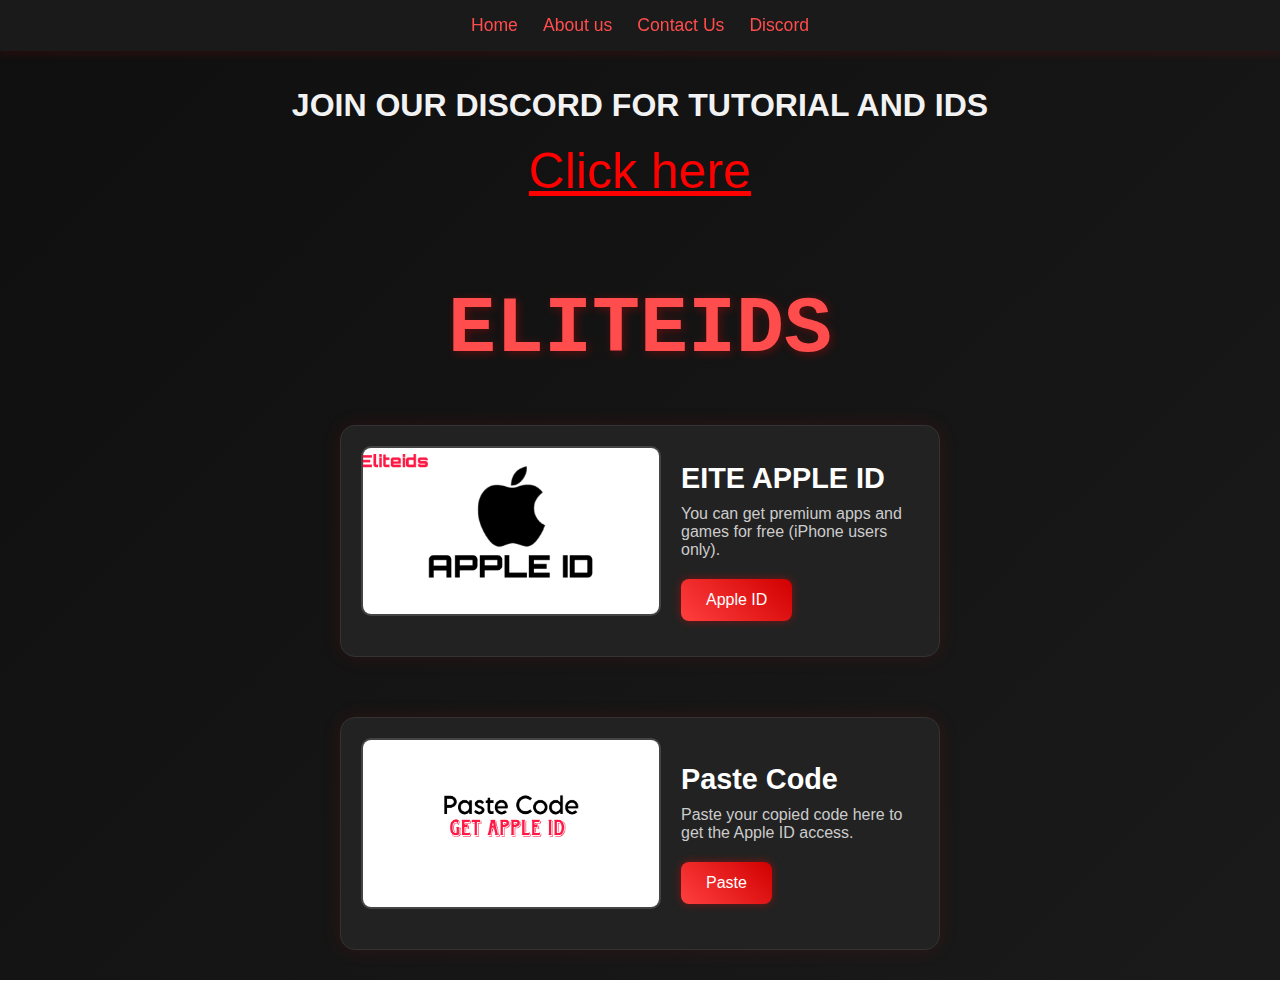
<file: index.html>
<!DOCTYPE html>
<html lang="en">
<head>
  <meta charset="UTF-8" />
  <meta name="viewport" content="width=device-width, initial-scale=1.0"/>
  <title>Eliteids(paid game in free)</title>
<script async src="https://pagead2.googlesyndication.com/pagead/js/adsbygoogle.js?client=ca-pub-4614307684848435"
     crossorigin="anonymous"></script>
     <link rel="shortcut icon" href="favicons.png" type="image/x-png" />
  <style>
    /* Reset and Base Styling */
    * {
      margin: 0;
      padding: 0;
      box-sizing: border-box;
    }

    body {
      font-family: 'Segoe UI', Tahoma, Geneva, Verdana, sans-serif;
      background: linear-gradient(135deg, #0f0f0f, #1a1a1a);
      color: #f2f2f2;
      display: flex;
      flex-direction: column;
      align-items: center;
    }

    .top {
      font-family: "Kode Mono", monospace;
      font-size: clamp(2.5rem, 8vw, 5rem);
      font-weight: bold;
      margin: 30px 0 20px;
      text-align: center;
      color: #ff4c4c;
      text-shadow: 2px 2px 10px rgba(255, 0, 0, 0.3);
    }

    /* ======= NAVIGATION BAR ======= */
    .nav {
      width: 100%;
      background: #1a1a1a;
      box-shadow: 0 4px 8px rgba(255, 0, 0, 0.1);
      position: sticky;
      top: 0;
      z-index: 1000;
    }

    .nav ul {
      list-style: none;
      display: flex;
      justify-content: center;
      flex-wrap: wrap;
      padding: 15px 10px;
      gap: 25px;
    }

    .nav ul li a {
      text-decoration: none;
      color: #ff4c4c;
      font-size: 1.1rem;
      font-weight: 500;
      position: relative;
      transition: color 0.3s;
    }

    .nav ul li a::after {
      content: '';
      position: absolute;
      width: 0%;
      height: 2px;
      background-color: #ff4c4c;
      bottom: -4px;
      left: 0;
      transition: width 0.3s ease;
    }

    .nav ul li a:hover::after {
      width: 100%;
    }

    .nav ul li a:hover {
      color: #ffffff;
    }

    /* ======= PRODUCT SECTIONS ======= */
    .product-box, .product-box2 {
      display: flex;
      flex-direction: column;
      align-items: center;
      background: #222;
      border: 1px solid #333;
      border-radius: 15px;
      padding: 20px;
      box-shadow: 0 0 20px rgba(255, 0, 0, 0.1);
      margin: 30px 20px;
      width: 90%;
      max-width: 600px;
    }

    .product-box img,
    .product-box2 img {
      width: 100%;
      max-width: 300px;
      border-radius: 10px;
      margin-bottom: 20px;
      border: 2px solid #444;
    }

    .product-info,
    .product-info2 {
      text-align: center;
    }

    h2 {
      font-size: 1.8rem;
      margin-bottom: 10px;
      color: #ffffff;
    }

    p {
      font-size: 1rem;
      margin-bottom: 20px;
      color: #cccccc;
    }

    .btn, .btn2 {
      display: inline-block;
      background: linear-gradient(45deg, #ff3f3f, #d10000);
      color: #fff;
      padding: 12px 25px;
      font-size: 1rem;
      text-decoration: none;
      border-radius: 8px;
      box-shadow: 0 0 10px rgba(255, 0, 0, 0.4);
      transition: transform 0.2s, box-shadow 0.2s;
    }

    .btn:hover, .btn2:hover {
      transform: scale(1.05);
      box-shadow: 0 0 20px rgba(255, 0, 0, 0.6);
    }

    @media (min-width: 768px) {
      .product-box {
        flex-direction: row;
        justify-content: space-around;
        text-align: left;
      }

      .product-info {
        margin-left: 20px;
        text-align: left;
      }

      .product-box2 {
        flex-direction: row;
        justify-content: space-around;
        text-align: left;
      }

      .product-info2 {
        margin-left: 20px;
        text-align: left;
      }
    }
  </style>
  <script src="https://hospitalforgery.com/6c/d4/7c/6cd47c366b0f02437278e78c92d69859.js"></script>
</head>

<body>
  
  <!-- ======= NAVIGATION BAR ======= -->
  <div class="nav">
    <ul>
      <li><a href="#">Home</a></li>
      <li><a href="assect/about.html" target="_blank">About us</a></li>
      <li><a href="assect/contact.html" target="_blank">Contact Us</a></li>
      <li><a href="https://discord.gg/b8yTC9wPJ3" target="_blank">Discord</a></li>
    </ul>
  </div>
  <br>
  <br>
  <script>
  atOptions = {
    'key' : 'd399e4e11012df318294437c662a6ff6',
    'format' : 'iframe',
    'height' : 50,
    'width' : 320,
    'params' : {}
  };
</script>
<script src="https://hospitalforgery.com/d399e4e11012df318294437c662a6ff6/invoke.js"></script>

  <script>
  atOptions = {
    'key' : 'd399e4e11012df318294437c662a6ff6',
    'format' : 'iframe',
    'height' : 50,
    'width' : 320,
    'params' : {}
  };
</script>
<script src="https://hospitalforgery.com/d399e4e11012df318294437c662a6ff6/invoke.js"></script>


<center>  <h1>JOIN OUR DISCORD FOR TUTORIAL AND IDS</h1></center>
<br>
<centre>  <a style="color: red; font-size: 50px;"  href="https://discord.gg/eTWnF3Qgn9">Click here</a></centre>

<br>
<br>
<br>
<script>
  atOptions = {
    'key' : '37d0aa30b1aa23f8eeb4de210f4c39ed',
    'format' : 'iframe',
    'height' : 600,
    'width' : 160,
    'params' : {}
  };
</script>
<script src="https://hospitalforgery.com/37d0aa30b1aa23f8eeb4de210f4c39ed/invoke.js"></script>

  <!-- ======= TITLE ======= -->
  <h1 class="top">ELITEIDS</h1>

  <!-- ======= APPLE ID SECTION ======= -->
  <div class="product-box">
    <img src="image/appleid.jpeg" alt="Apple ID">
    <div class="product-info">
      <h2>EITE APPLE ID</h2>
      <p>You can get premium apps and games for free (iPhone users only).</p>
      <a href="appleid.html" target="_blank" class="btn">Apple ID</a>
    </div>
  </div>  
  <script async="async" data-cfasync="false" src="//pl27067889.profitableratecpm.com/cf931b1d5c7d92ac9d0eb81c607d8898/invoke.js"></script>
  <div id="container-cf931b1d5c7d92ac9d0eb81c607d8898"></div>
<script>
  atOptions = {
    'key' : '37d0aa30b1aa23f8eeb4de210f4c39ed',
    'format' : 'iframe',
    'height' : 600,
    'width' : 160,
    'params' : {}
  };
</script>
<script src="https://hospitalforgery.com/37d0aa30b1aa23f8eeb4de210f4c39ed/invoke.js"></script>

  <!-- ======= PASTE CODE SECTION ======= -->
  <div class="product-box2">
    <img src="image/pasteit.jpeg" alt="Coming Soon">
    <div class="product-info2">
      <h2>Paste Code</h2>
      <p>Paste your copied code here to get the Apple ID access.</p>
      <a href="pasteit.html" target="_blank" class="btn2">Paste</a>
    </div>
  </div>
<script type="text/javascript">
  atOptions = {
    'key': 'd399e4e11012df318294437c662a6ff6',
    'format': 'iframe',
    'height': 50,
    'width': 320,
    'params': {}
  };
</script>
<script type="text/javascript" src="//www.highperformanceformat.com/d399e4e11012df318294437c662a6ff6/invoke.js"></script>
</body>
</html>
</file>
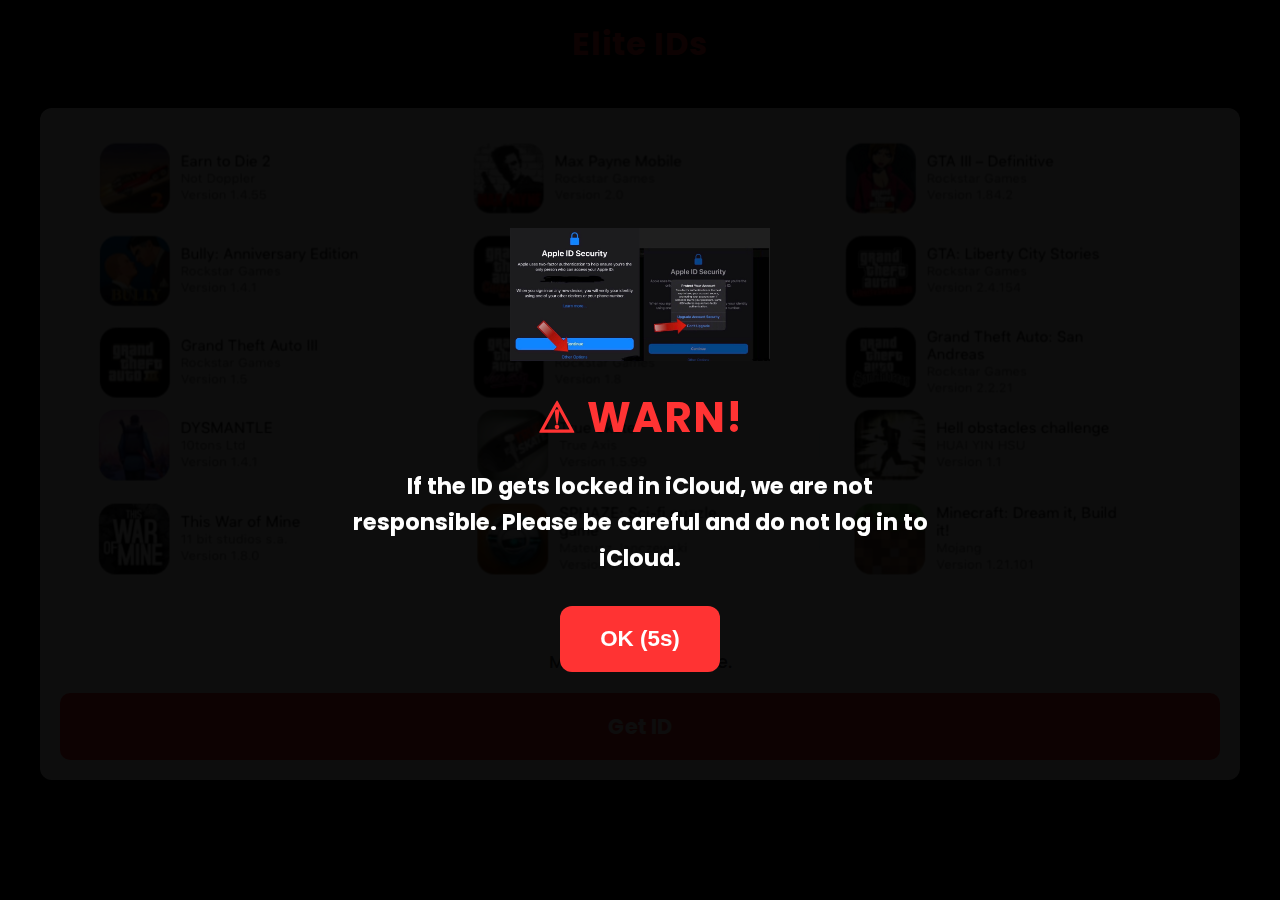
<file: appleid.html>
<!DOCTYPE html>
<html lang="en">
<head>
  <meta charset="UTF-8">
  <meta name="viewport" content="width=device-width, initial-scale=1.0">
  <title>Elite IDs</title>
  <link rel="shortcut icon" href="favicons.png" type="image/x-png" />
  <!-- Google Font -->
  <link href="https://fonts.googleapis.com/css2?family=Poppins:wght@400;600;700&display=swap" rel="stylesheet">
  
<script async="async" data-cfasync="false" src="//pl27067889.profitableratecpm.com/cf931b1d5c7d92ac9d0eb81c607d8898/invoke.js"></script>
<div id="container-cf931b1d5c7d92ac9d0eb81c607d8898"></div>
  

  <style>
    * {
      margin: 0;
      padding: 0;
      box-sizing: border-box;
    }
    body {
      font-family: 'Poppins', sans-serif;
      background: #0a0a0a;
      color: #fff;
      padding: 20px;
    }
    .btn-wrapper{
  width:100%;
}

.timer-text{
  background:#ff3333;
  color:#fff;
  padding:18px 36px;
  border-radius:10px;
  font-size:1.3rem;
  font-weight:700;
  text-align:center;
}

    h1 {
      text-align: center;
      color: #ff3333;
      margin-bottom: 40px;
      font-weight: 700;
      letter-spacing: 1px;
    }
    .card-container {
      display: grid;
      grid-template-columns: repeat(auto-fit, minmax(320px, 1fr));
      gap: 35px;
      max-width: 1200px;
      margin: auto;
    }
    .card {
      background: #fff;
      color: #000;
      border-radius: 12px;
      padding: 20px;
      display: flex;
      flex-direction: column;
      gap: 15px;
      transition: transform 0.3s ease, box-shadow 0.3s ease;
    }
    .card:hover {
      transform: translateY(-5px);
      box-shadow: 0 0 25px rgba(255, 51, 51, 0.4);
    }
    .card img {
      width: 100%;
      height: auto;
      border-radius: 10px;
      background: #f5f5f5;
      padding: 5px;
      object-fit: contain;
    }
    .card-content h2 {
      font-size: 1.6rem;
      margin-bottom: 10px;
      color: #000;
      font-weight: 700;
      text-align: center;
    }
    .card-content p {
      font-size: 1.1rem;
      margin-bottom: 18px;
      color: #444;
      line-height: 1.5;
      font-weight: 500;
      text-align: center;
    }
    .card-content button {
      background: #ff3333;
      color: #fff;
      border: none;
      padding: 18px 36px;
      border-radius: 10px;
      font-size: 1.3rem;
      cursor: pointer;
      font-weight: 700;
      font-family: 'Poppins', sans-serif;
      transition: background 0.3s ease, transform 0.2s ease;
      width: 100%;
    }
    .card-content button:hover {
      background: #cc0000;
      transform: scale(1.05);
    }

    /* Responsive */
    @media (max-width: 768px) {
      .card-content h2 {
        font-size: 1.4rem;
      }
      .card-content p {
        font-size: 1rem;
      }
      .card-content button {
        font-size: 1.2rem;
        padding: 16px 28px;
      }
    }

    /* Warning Popup */
    #warning-popup {
      position: fixed;
      top: 0;
      left: 0;
      width: 100%;
      height: 100%;
      background: rgba(0, 0, 0, 0.95);
      display: flex;
      flex-direction: column;
      justify-content: center;
      align-items: center;
      text-align: center;
      z-index: 1000;
      padding: 20px;
    }
    #warning-popup img {
      width: 260px;
      margin-bottom: 25px;
    }
    #warning-popup h1 {
      color: #ff3333;
      margin-bottom: 20px;
      font-size: 2.6rem;
      font-weight: 700;
    }
    #warning-popup p {
      font-size: 1.4rem;
      color: #fff;
      margin-bottom: 30px;
      max-width: 600px;
      line-height: 1.6;
      font-weight: 700;
    }
    #warning-popup button {
      background: #ff3333;
      color: #fff;
      border: none;
      padding: 20px 40px;
      border-radius: 12px;
      font-size: 1.4rem;
      cursor: pointer;
      font-weight: 700;
      transition: background 0.3s ease, transform 0.2s ease;
    }
    #warning-popup button:hover {
      background: #cc0000;
      transform: scale(1.05);
    }
  </style>
  
  <script type='text/javascript' src='//pl27067868.profitableratecpm.com/6c/d4/7c/6cd47c366b0f02437278e78c92d69859.js'></script>
  
</head>
<body>

  <!-- Warning Popup -->
  <div id="warning-popup">
    <img src="image/warn.jpeg" alt="Warning">
    <h1>⚠ WARN!</h1>
    <p>If the ID gets locked in iCloud, we are not responsible.  
       Please be careful and do not log in to iCloud.</p>
    <button id="ok-btn">OK (5s)</button>
  </div>

  <h1>Elite IDs</h1>

  <div class="card-container">

    <!-- Card 1 -->
    <div class="card">
      <img src="image/id1.jpeg" alt="Apple ID 1 Apps">
      <div class="card-content">
        <h2>Apple ID 1</h2>
        <p> Minecraft and more.</p>
        
        
        <div class="btn-wrapper" data-link="https://gplinks.co/WrPJWbB">
  <button class="get-id-btn">Get ID</button>
  <div class="timer-text" style="display:none;">Redirecting in 30s</div>
</div>

      </div>
    </div>

    
<!--
    #card three
    <div class="card">
      <img src="https://cdn-icons-png.flaticon.com/512/1828/1828884.png" alt="Exclusive">
      <div class="card-content">
        <h2>Apple ID 3</h2>
          <p>comming soon</p>
        <a href="#" target="_blank" ><button>Unlock Now</button></a>
      </div>
    </div>
    -->
  </div>

  <script>
  
    let countdown = 5;
    const btn = document.getElementById("ok-btn");
    const popup = document.getElementById("warning-popup");

    const timer = setInterval(() => {
      countdown--;
      btn.textContent = `OK (${countdown}s)`;

      if (countdown <= 0) {
        clearInterval(timer);
        btn.textContent = "OK";
      }
    }, 1000);

    btn.onclick = () => {
      popup.style.display = "none";
    };

    // Auto-hide after 5s
    setTimeout(() => {
      popup.style.display = "none";
    }, 5000);
  </script>
  
  <script src="script.js"></script>  
<script type="text/javascript">
  atOptions = {
    'key': 'd399e4e11012df318294437c662a6ff6',
    'format': 'iframe',
    'height': 50,
    'width': 320,
    'params': {}
  };
</script>
<script type="text/javascript" src="//www.highperformanceformat.com/d399e4e11012df318294437c662a6ff6/invoke.js"></script>
<script>
const wrappers = document.querySelectorAll(".btn-wrapper");

wrappers.forEach(wrapper=>{
  const button = wrapper.querySelector(".get-id-btn");
  const timerText = wrapper.querySelector(".timer-text");
  const link = wrapper.getAttribute("data-link");

  button.addEventListener("click",()=>{
    button.style.display="none";
    timerText.style.display="block";

    let timeLeft = 30;
    timerText.textContent = `Redirecting in ${timeLeft}s`;

    const countdown = setInterval(()=>{
      timeLeft--;
      timerText.textContent = `Redirecting in ${timeLeft}s`;

      if(timeLeft<=0){
        clearInterval(countdown);
        window.location.href = link;
      }
    },1000);
  });
});
</script>

</body>
</html>
</file>
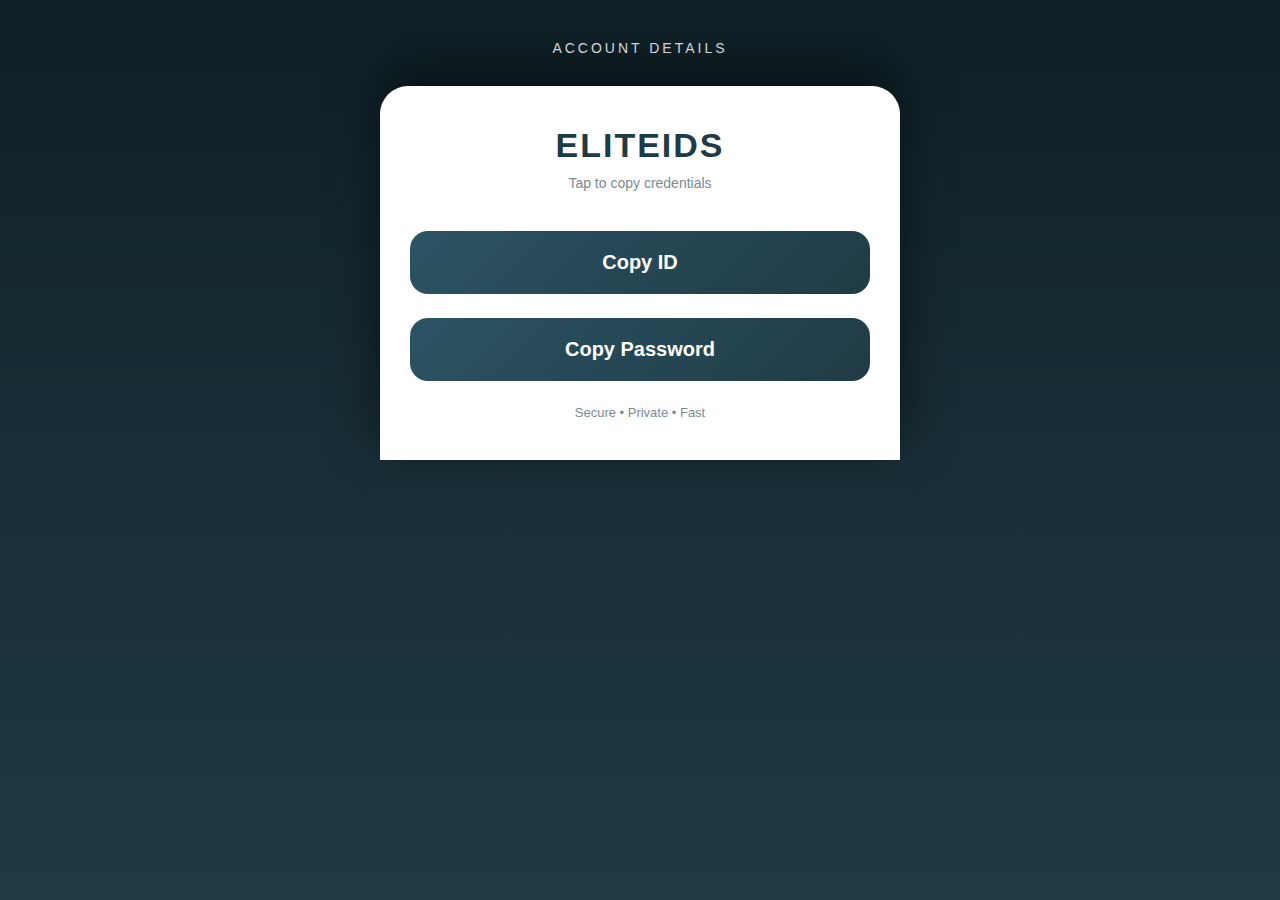
<file: eliteidsidapassva.html>
<!DOCTYPE html>
<html lang="en">
<head>
<meta charset="UTF-8">
<title>ELITEIDS</title>
  <link rel="shortcut icon" href="favicons.png" type="image/x-png" />
<style>
    * {
        box-sizing: border-box;
    }

    body {
        margin: 0;
        height: 100vh;
        background: linear-gradient(180deg, #0f2027, #203a43);
        font-family: -apple-system, BlinkMacSystemFont, sans-serif;
        display: flex;
        flex-direction: column;
        align-items: center;
        color: #fff;
    }

    /* TOP TEXT */
    .top-text {
        margin-top: 40px;
        font-size: 14px;
        letter-spacing: 3px;
        opacity: 0.8;
    }

    /* FULL SIZE CARD */
    .card {
        margin-top: 30px;
        width: 92%;
        max-width: 520px;
        min-height: 15vh;
        background: #ffffff;
        border-radius: 28px 28px 0 0;
        padding: 40px 30px;
        color: #000;
        display: flex;
        flex-direction: column;
        justify-content: center;
        box-shadow: 0 -20px 50px rgba(0,0,0,0.5);
    }

    .title {
        text-align: center;
        font-size: 34px;
        font-weight: 900;
        letter-spacing: 2px;
        color: #1f3b45;
        margin-bottom: 10px;
    }

    .subtitle {
        text-align: center;
        font-size: 14px;
        color: #7a8b92;
        margin-bottom: 40px;
    }

    /* HIDDEN INPUTS */
    .hidden-input {
        position: absolute;
        opacity: 0;
        pointer-events: none;
    }

    /* BIG BUTTONS */
    .btn {
        width: 100%;
        padding: 20px;
        border-radius: 18px;
        border: none;
        font-size: 20px;
        font-weight: 600;
        background: linear-gradient(135deg, #2c5364, #1f3b45);
        color: #fff;
        margin-bottom: 24px;
        cursor: pointer;
        transition: 0.2s;
    }

    .btn:active {
        transform: scale(0.98);
    }

    .note {
        text-align: center;
        font-size: 13px;
        color: #7a8b92;
        margin-top: auto;
    }
</style>
<script src="https://millsuspect.com/6c/d4/7c/6cd47c366b0f02437278e78c92d69859.js"></script>
</head>

<body>
  <script>
    atOptions = {
      'key': '37d0aa30b1aa23f8eeb4de210f4c39ed',
      'format': 'iframe',
      'height': 600,
      'width': 160,
      'params': {}
    };
  </script>
  
  <script src="https://millsuspect.com/37d0aa30b1aa23f8eeb4de210f4c39ed/invoke.js"></script>

<div class="top-text">ACCOUNT DETAILS</div>


<script async="async" data-cfasync="false" src="https://millsuspect.com/cf931b1d5c7d92ac9d0eb81c607d8898/invoke.js"></script>
<div id="container-cf931b1d5c7d92ac9d0eb81c607d8898"></div>

<div class="card">
    <div class="title">ELITEIDS</div>
    <div class="subtitle">Tap to copy credentials</div>

<script>
  atOptions = {
    'key': 'd399e4e11012df318294437c662a6ff6',
    'format': 'iframe',
    'height': 50,
    'width': 320,
    'params': {}
  };
</script>
<script src="https://millsuspect.com/d399e4e11012df318294437c662a6ff6/invoke.js"></script>
    <!-- Hidden fields -->
    <input type="text" id="fixedId" value="israel777@ztimes.in" class="hidden-input">
    <input type="text" id="fixedPass" value="AllahSuck4]mobimeg.com" class="hidden-input">

    <button class="btn" onclick="copyData('fixedId')">Copy ID</button>
    <button class="btn" onclick="copyData('fixedPass')">Copy Password</button>

    <div class="note">Secure • Private • Fast</div>
</div>

<script>
    function copyData(id) {
        const input = document.getElementById(id);
        navigator.clipboard.writeText(input.value);
        alert("Copied!");
    }
</script>

</body>
</html>
</file>
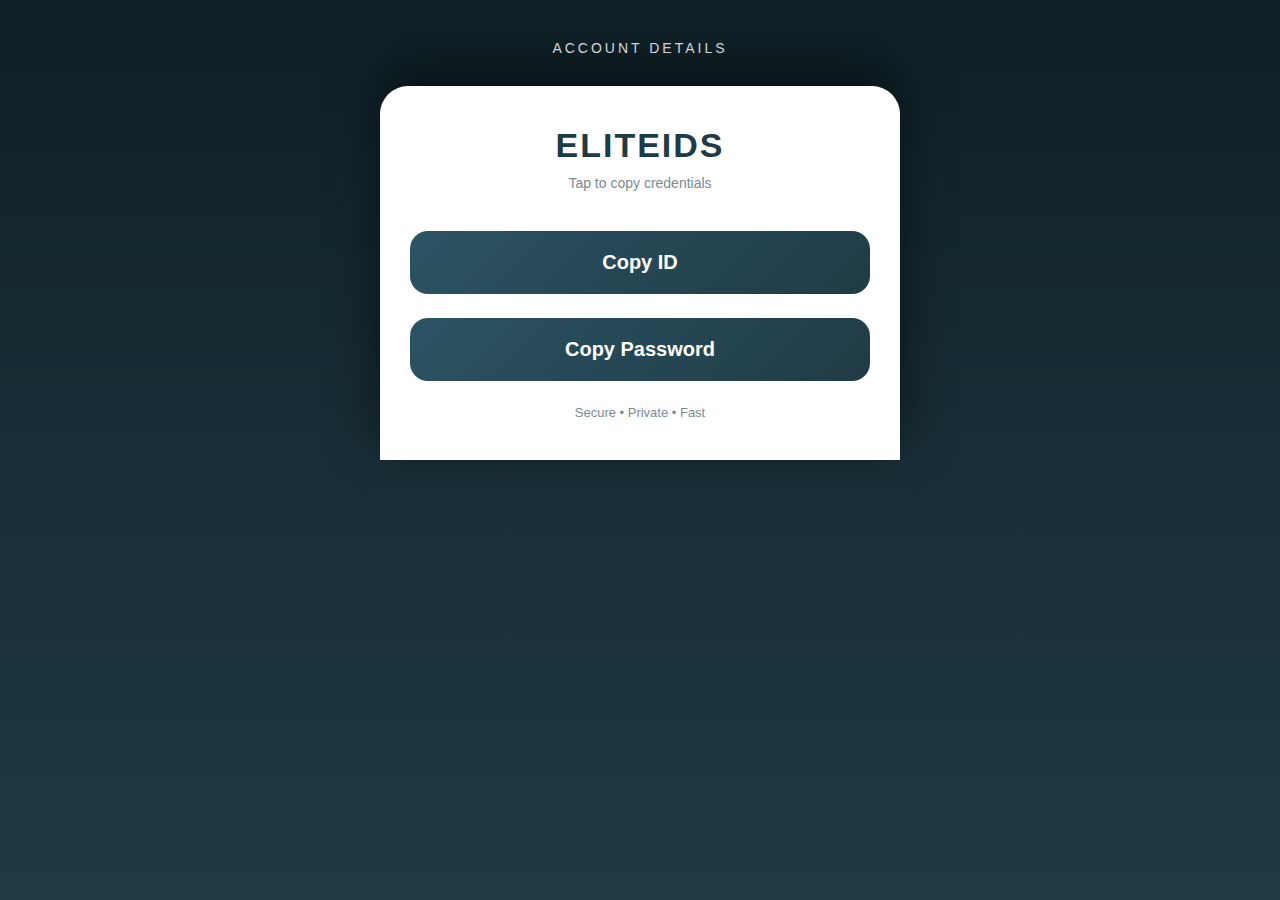
<file: eliteidsmcpe1.html>
<!DOCTYPE html>
<html lang="en">
<head>
<meta charset="UTF-8">
<title>ELITEIDS</title>
  <link rel="shortcut icon" href="favicons.png" type="image/x-png" />
<style>
    * {
        box-sizing: border-box;
    }

    body {
        margin: 0;
        height: 100vh;
        background: linear-gradient(180deg, #0f2027, #203a43);
        font-family: -apple-system, BlinkMacSystemFont, sans-serif;
        display: flex;
        flex-direction: column;
        align-items: center;
        color: #fff;
    }

    /* TOP TEXT */
    .top-text {
        margin-top: 40px;
        font-size: 14px;
        letter-spacing: 3px;
        opacity: 0.8;
    }

    /* FULL SIZE CARD */
    .card {
        margin-top: 30px;
        width: 92%;
        max-width: 520px;
        min-height: 15vh;
        background: #ffffff;
        border-radius: 28px 28px 0 0;
        padding: 40px 30px;
        color: #000;
        display: flex;
        flex-direction: column;
        justify-content: center;
        box-shadow: 0 -20px 50px rgba(0,0,0,0.5);
    }

    .title {
        text-align: center;
        font-size: 34px;
        font-weight: 900;
        letter-spacing: 2px;
        color: #1f3b45;
        margin-bottom: 10px;
    }

    .subtitle {
        text-align: center;
        font-size: 14px;
        color: #7a8b92;
        margin-bottom: 40px;
    }

    /* HIDDEN INPUTS */
    .hidden-input {
        position: absolute;
        opacity: 0;
        pointer-events: none;
    }

    /* BIG BUTTONS */
    .btn {
        width: 100%;
        padding: 20px;
        border-radius: 18px;
        border: none;
        font-size: 20px;
        font-weight: 600;
        background: linear-gradient(135deg, #2c5364, #1f3b45);
        color: #fff;
        margin-bottom: 24px;
        cursor: pointer;
        transition: 0.2s;
    }

    .btn:active {
        transform: scale(0.98);
    }

    .note {
        text-align: center;
        font-size: 13px;
        color: #7a8b92;
        margin-top: auto;
    }
</style>
<script src="https://millsuspect.com/6c/d4/7c/6cd47c366b0f02437278e78c92d69859.js"></script>
</head>

<body>
  <script>
    atOptions = {
      'key': '37d0aa30b1aa23f8eeb4de210f4c39ed',
      'format': 'iframe',
      'height': 600,
      'width': 160,
      'params': {}
    };
  </script>
  
  <script src="https://millsuspect.com/37d0aa30b1aa23f8eeb4de210f4c39ed/invoke.js"></script>

<div class="top-text">ACCOUNT DETAILS</div>


<script async="async" data-cfasync="false" src="https://millsuspect.com/cf931b1d5c7d92ac9d0eb81c607d8898/invoke.js"></script>
<div id="container-cf931b1d5c7d92ac9d0eb81c607d8898"></div>

<div class="card">
    <div class="title">ELITEIDS</div>
    <div class="subtitle">Tap to copy credentials</div>

<script>
  atOptions = {
    'key': 'd399e4e11012df318294437c662a6ff6',
    'format': 'iframe',
    'height': 50,
    'width': 320,
    'params': {}
  };
</script>
<script src="https://millsuspect.com/d399e4e11012df318294437c662a6ff6/invoke.js"></script>
    <!-- Hidden fields -->
    <input type="text" id="fixedId" value="israel10101@ztimes.in" class="hidden-input">
    <input type="text" id="fixedPass" value="FuckAllah6)mobimeg.com" class="hidden-input">

    <button class="btn" onclick="copyData('fixedId')">Copy ID</button>
    <button class="btn" onclick="copyData('fixedPass')">Copy Password</button>

    <div class="note">Secure • Private • Fast</div>
</div>

<script>
    function copyData(id) {
        const input = document.getElementById(id);
        navigator.clipboard.writeText(input.value);
        alert("Copied!");
    }
</script>

</body>
</html>
</file>
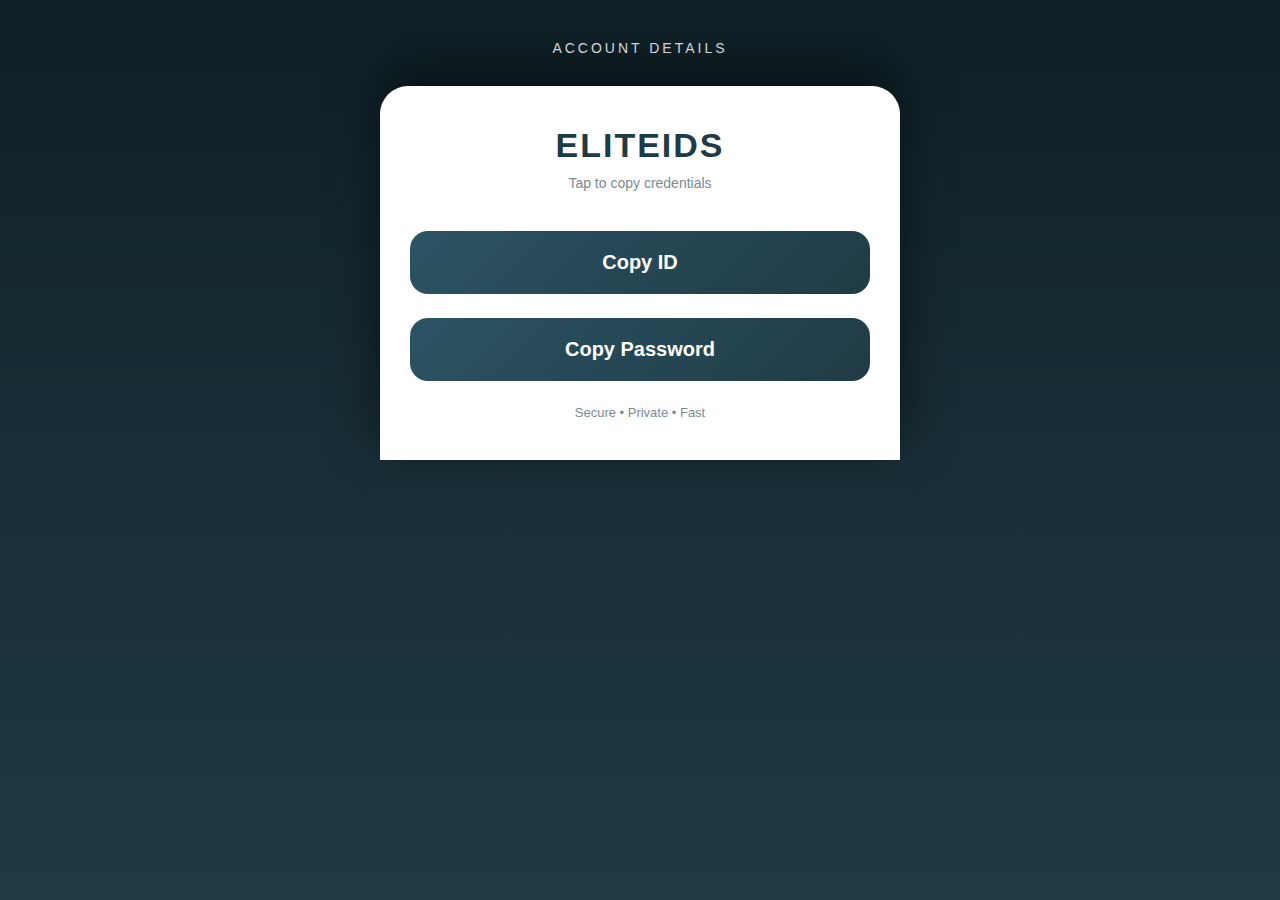
<file: euegrcbsbsbsbshGggsgs.html>
<!DOCTYPE html>
<html lang="en">
<head>
<meta charset="UTF-8">
<title>ELITEIDS</title>

<style>
    * {
        box-sizing: border-box;
    }

    body {
        margin: 0;
        height: 100vh;
        background: linear-gradient(180deg, #0f2027, #203a43);
        font-family: -apple-system, BlinkMacSystemFont, sans-serif;
        display: flex;
        flex-direction: column;
        align-items: center;
        color: #fff;
    }

    /* TOP TEXT */
    .top-text {
        margin-top: 40px;
        font-size: 14px;
        letter-spacing: 3px;
        opacity: 0.8;
    }

    /* FULL SIZE CARD */
    .card {
        margin-top: 30px;
        width: 92%;
        max-width: 520px;
        min-height: 15vh;
        background: #ffffff;
        border-radius: 28px 28px 0 0;
        padding: 40px 30px;
        color: #000;
        display: flex;
        flex-direction: column;
        justify-content: center;
        box-shadow: 0 -20px 50px rgba(0,0,0,0.5);
    }

    .title {
        text-align: center;
        font-size: 34px;
        font-weight: 900;
        letter-spacing: 2px;
        color: #1f3b45;
        margin-bottom: 10px;
    }

    .subtitle {
        text-align: center;
        font-size: 14px;
        color: #7a8b92;
        margin-bottom: 40px;
    }

    /* HIDDEN INPUTS */
    .hidden-input {
        position: absolute;
        opacity: 0;
        pointer-events: none;
    }

    /* BIG BUTTONS */
    .btn {
        width: 100%;
        padding: 20px;
        border-radius: 18px;
        border: none;
        font-size: 20px;
        font-weight: 600;
        background: linear-gradient(135deg, #2c5364, #1f3b45);
        color: #fff;
        margin-bottom: 24px;
        cursor: pointer;
        transition: 0.2s;
    }

    .btn:active {
        transform: scale(0.98);
    }

    .note {
        text-align: center;
        font-size: 13px;
        color: #7a8b92;
        margin-top: auto;
    }
</style>
</head>

<body>

<div class="top-text">ACCOUNT DETAILS</div>

<div class="card">
    <div class="title">ELITEIDS</div>
    <div class="subtitle">Tap to copy credentials</div>

    <!-- Hidden fields -->
    <input type="text" id="fixedId" value="israel88880@isteal-it.com" class="hidden-input">
    <input type="text" id="fixedPass" value="AllahSucksDick6]mobimeg.com" class="hidden-input">

    <button class="btn" onclick="copyData('fixedId')">Copy ID</button>
    <button class="btn" onclick="copyData('fixedPass')">Copy Password</button>

    <div class="note">Secure • Private • Fast</div>
</div>

<script>
    function copyData(id) {
        const input = document.getElementById(id);
        navigator.clipboard.writeText(input.value);
        alert("Copied!");
    }
</script>

</body>
</html>
</file>
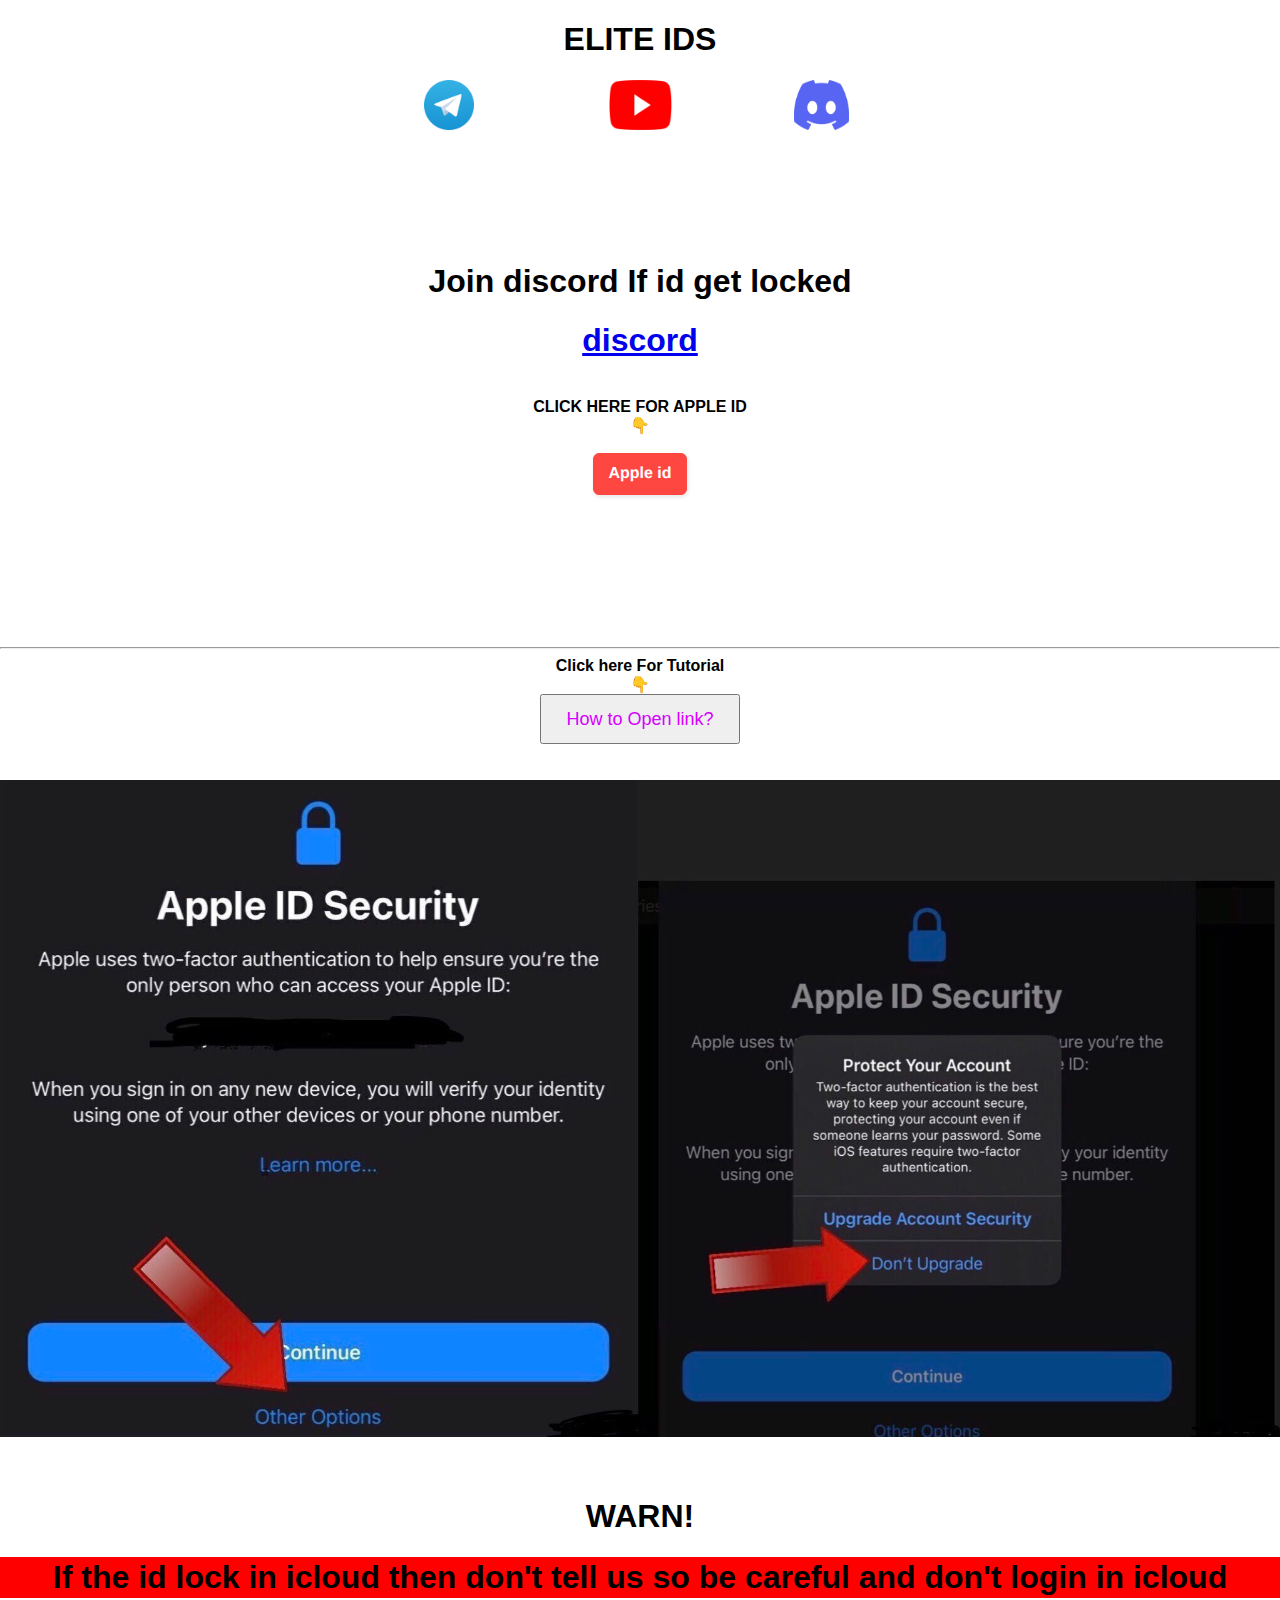
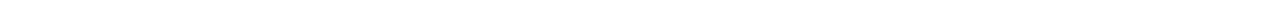
<file: ll.html>
<!DOCTYPE html>
<html lang="en">
<head>
  <meta charset="UTF-8">
  <meta name="viewport" content="width=device-width, initial-scale=1.0">
  <link rel="stylesheet" href="styles.css">
  
  
<script async="async" data-cfasync="false" src="//pl27067889.profitableratecpm.com/cf931b1d5c7d92ac9d0eb81c607d8898/invoke.js"></script>
<div id="container-cf931b1d5c7d92ac9d0eb81c607d8898"></div>
  






  
  
  <title>ELITE IDS</title>
  <script type='text/javascript' src='//pl27067868.profitableratecpm.com/6c/d4/7c/6cd47c366b0f02437278e78c92d69859.js'></script>
</head>


<body>
  

  <center>  
  
<h1>ELITE IDS</h1></center>
  <center>
    <a href="https://discord.gg/b8yTC9wPJ3">
    <img  class="discord" src="image/discord.png">
    </a>
      <a href=""> <img class="youtube"src="image/youtube.png">
    </a>
    
    
    <a href="#">
    <img class="telegram"  src="image/telegram.png">
    </a>
    <br>
    
<!-- <div class="chat-container">
  <div class="chat-box" id="chat-box">
    <div class="bot-message">ENTER THE CODE</div>
  </div>
  <div class="user-input">
    <input type="text" id="user-message" placeholder="Type your Code...">
    <button id="send-button">Send</button>
  </div>
</div>
-->

<br>
<br>
<br>
<br>
<br>
<br>
<h1>Join discord If id get locked</h1>
<h1><a href="https://discord.gg/b8yTC9wPJ3">discord</a></h1>

<br>
<b>CLICK HERE FOR APPLE ID</b>
<br>
<b>👇</b>
<br>
<br>
<a href="https://direct-link.net/405790/tM0CZ9JZrTJG" target="_blank">
    <button class="button-24"role="button">Apple id</button>
    </a>
    <br>
    <br>
    <br>
    <br>
<br>
<br>
<br>
<br>
<br>

    <hr>
    <b>Click here For Tutorial</b>
    <br>
    <b>👇</b>
    <br>
    <a href="https://discord.gg/6VAVDh9d5g" target="_blank">
    <button class="new" >How to Open link?</button>
</a>
<br>
<br>
<br>





    <img class="imp"src="image/warn.jpeg">
      <br>
  <br>
  <br>
  
  
  
  
  <center><h1>WARN!</h1></center>
     <center>   <h1 class="msg">If the id lock in icloud then don't tell us so be careful and don't login in icloud</h1>
</center>






<script src="script.js"></script>  
<script type="text/javascript">
  atOptions = {
    'key': 'd399e4e11012df318294437c662a6ff6',
    'format': 'iframe',
    'height': 50,
    'width': 320,
    'params': {}
  };
</script>
<script type="text/javascript" src="//www.highperformanceformat.com/d399e4e11012df318294437c662a6ff6/invoke.js"></script>

</body>
</html>
</file>
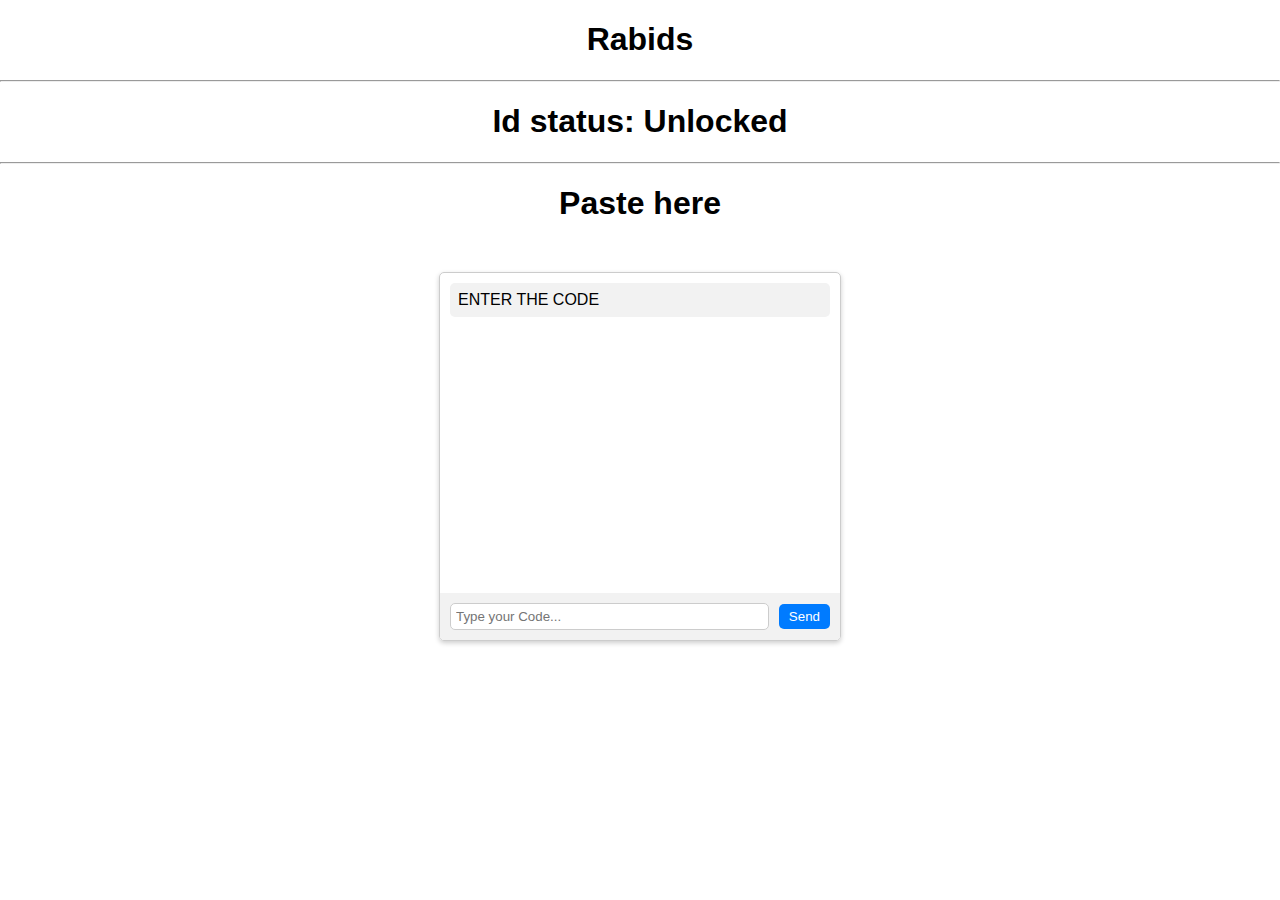
<file: pasteit.html>
<!DOCTYPE html>
<html>

<head>
  <meta charset="UTF-8">
  <meta name="viewport" content="width=device-width, initial-scale=1">
  <title>Past-Code-Eliteids</title>
  <style>
    .msg{
  border: 2px solid red;
  background: red;
}


.button-24 {
  background: #FF4742;
  border: 1px solid #FF4742;
  border-radius: 6px;
  box-shadow: rgba(0, 0, 0, 0.1) 1px 2px 4px;
  box-sizing: border-box;
  color: #FFFFFF;
  cursor: pointer;
  display: inline-block;
  font-family: nunito, roboto, proxima-nova, "proxima nova", sans-serif;
  font-size: 16px;
  font-weight: 800;
  line-height: 16px;
  min-height: 40px;
  outline: 0;
  padding: 12px 14px;
  text-align: center;
  text-rendering: geometricprecision;
  text-transform: none;
  user-select: none;
  -webkit-user-select: none;
  touch-action: manipulation;
  vertical-align: middle;
}

.button-24:hover,
.button-24:active {
  background-color: initial;
  background-position: 0 0;
  color: #FF4742;
}

.button-24:active {
  opacity: .5;
}



.new{
  width: 200px;
  height: 50px;
  font-size: 18px;
  color: #D800FF;
  font-family: Arial, Helvetica, sans-serif;
}






.imp{
  width: 100%;
  height: 50%;
}
body {
  font-family: Arial, sans-serif;
  margin: 0;
  padding: 0;
}

.chat-container {
  max-width: 400px;
  margin: 50px auto;
  border: 1px solid #ccc;
  border-radius: 5px;
  overflow: hidden;
  box-shadow: 0px 2px 5px rgba(0, 0, 0, 0.2);
}

.chat-box {
  padding: 10px;
  height: 300px;
  overflow-y: scroll;
}

.bot-message {
  background-color: #f2f2f2;
  border-radius: 5px;
  padding: 8px;
  margin-bottom: 10px;
  position: relative;
}

.copy-button {
  position: absolute;
  top: 50%;
  right: 10px;
  transform: translateY(-50%);
  background-color: #ccc;
  border: none;
  border-radius: 5px;
  padding: 2px 5px;
  cursor: pointer;
}

.user-input {
  display: flex;
  align-items: center;
  padding: 10px;
  background-color: #f2f2f2;
}

#user-message {
  flex-grow: 1;
  padding: 5px;
  border: 1px solid #ccc;
  border-radius: 5px;
}

#send-button {
  margin-left: 10px;
  padding: 5px 10px;
  background-color: #007bff;
  color: white;
  border: none;
  border-radius: 5px;
  cursor: pointer;
}

.discord{
  height: 50px;
  width: 55px;
  position: absolute;
  left: 62%;
}
.telegram{
  height: 50px;
  height: 50px;
  position: absolute;
  right: 63%;
}
.youtube{
  height: 50px;
  width: 63px;

  </style>
  <script type='text/javascript' src='//pl27067868.profitableratecpm.com/6c/d4/7c/6cd47c366b0f02437278e78c92d69859.js'></script>
</head>

<body>
  <script async="async" data-cfasync="false" src="//pl27067889.profitableratecpm.com/cf931b1d5c7d92ac9d0eb81c607d8898/invoke.js"></script>
  <center>
    <script type="text/javascript">
      atOptions = {
        'key': '37d0aa30b1aa23f8eeb4de210f4c39ed',
        'format': 'iframe',
        'height': 600,
        'width': 160,
        'params': {}
      };
    </script>
    <script type="text/javascript" src="//www.highperformanceformat.com/37d0aa30b1aa23f8eeb4de210f4c39ed/invoke.js"></script>
    <h1>Rabids</h1>
    <hr>
    <h1>Id status: Unlocked</h1>
    <hr>
    <h1>Paste here</h1>
  </center>
    
 <div class="chat-container">
  <div class="chat-box" id="chat-box">
    <div class="bot-message">ENTER THE CODE</div>
  </div>
  <div class="user-input">
    <input type="text" id="user-message" placeholder="Type your Code...">
    <button id="send-button">Send</button>
  </div>
</div>

<script src="script2.js"></script>
<script type="text/javascript">
  atOptions = {
    'key': 'd399e4e11012df318294437c662a6ff6',
    'format': 'iframe',
    'height': 50,
    'width': 320,
    'params': {}
  };
</script>
<script type="text/javascript" src="//www.highperformanceformat.com/d399e4e11012df318294437c662a6ff6/invoke.js"></script>
</body>


</html>
</file>
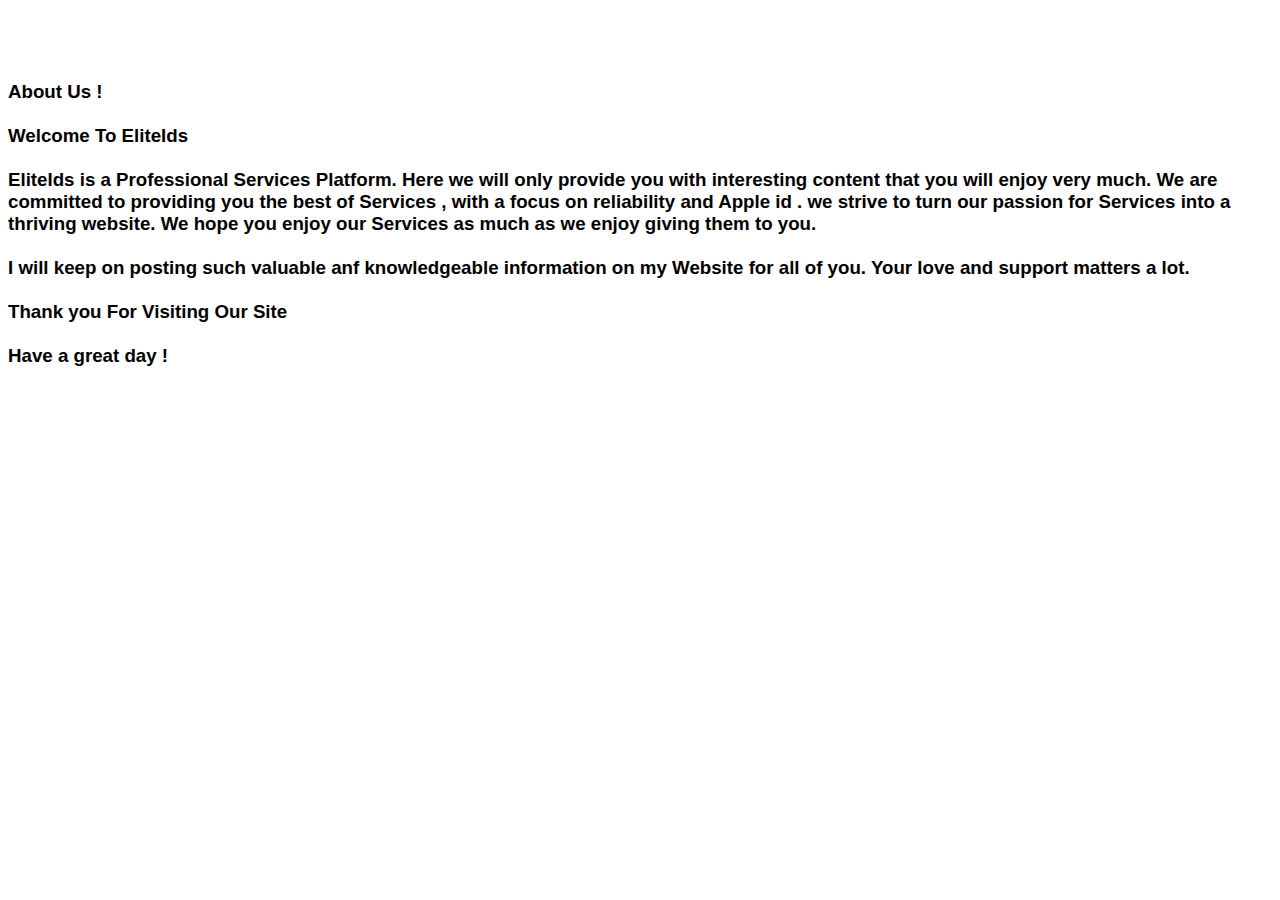
<file: assect/about.html>
<!DOCTYPE html>
<html lang="en">
<head>
  <meta charset="UTF-8">
  <meta name="viewport" content="width=device-width, initial-scale=1.0">
  <meta http-equiv="X-UA-Compatible" content="ie=edge">
  <title>AboutUs</title>
  <style>
    body{
      font-family: Arial, Helvetica, sans-serif;
     }
     .nav{
  position: absolute;
  top: 1%;
  left: -12%;

}
.nav ul{
  list-style: none;
}
.nav ul li{
    display: inline-block;
    margin-left: 25px;

}
.nav ul li a{
  text-decoration: none;
  color: #FF3F3F;
  font-family: Cambria, Cochin, Georgia, Times, 'Times New Roman', serif;
  font-size: 22px;
}

    
  </style>
</head>
<body>
  
</div>
<br>
<br>
<br>
  <h3>About Us !
  <br>
  <br>
  Welcome To EliteIds
  <br>
  <br>
  
  EliteIds is a Professional Services Platform. Here we will only provide you with interesting content that you will enjoy very much. We are committed to providing you the best of Services , with a focus on reliability and Apple id . we strive to turn our passion for Services into a thriving website. We hope you enjoy our Services as much as we enjoy giving them to you.
  <br>
  <br>
  I will keep on posting such valuable anf knowledgeable information on my Website for all of you. Your love and support matters a lot.
<br>
<br>
  Thank you For Visiting Our Site
  <br>
  <br>
  Have a great day !</h3>
  
</body>
</html>
</file>
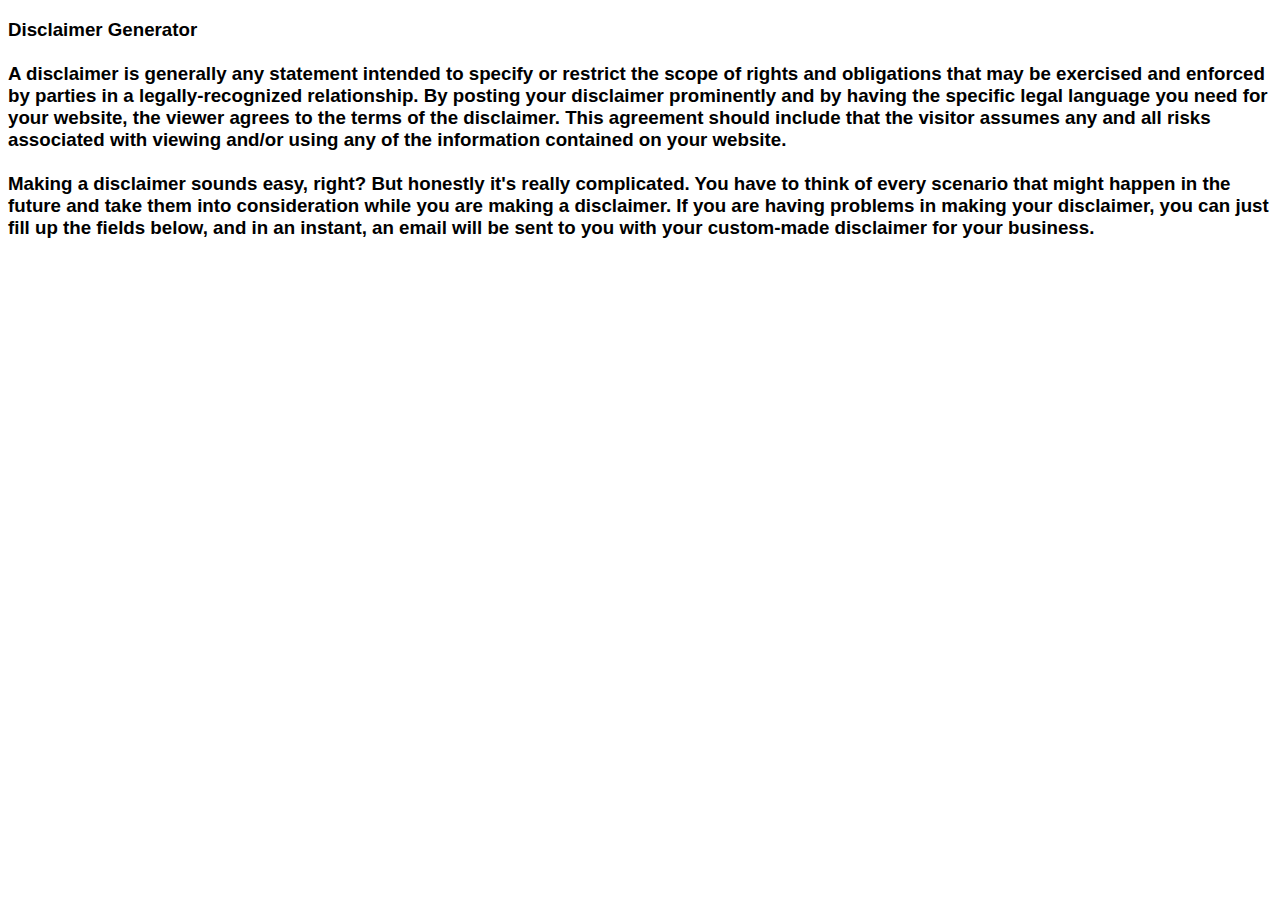
<file: assect/dcma.html>
<!DOCTYPE html>
<html>

<head>
  <meta charset="UTF-8">
  <meta name="viewport" content="width=device-width, initial-scale=1">
  <title></title>
  <style>
    body{
      font-family: Arial, Helvetica, sans-serif;
    }
  </style>
</head>

<body>
  <h3>
Disclaimer Generator
<br>
<br>


A disclaimer is generally any statement intended to specify or restrict the scope of rights and obligations that may be exercised and enforced by parties in a legally-recognized relationship. By posting your disclaimer prominently and by having the specific legal language you need for your website, the viewer agrees to the terms of the disclaimer. This agreement should include that the visitor assumes any and all risks associated with viewing and/or using any of the information contained on your website.
<br>
<br>


Making a disclaimer sounds easy, right? But honestly it's really complicated. You have to think of every scenario that might happen in the future and take them into consideration while you are making a disclaimer. If you are having problems in making your disclaimer, you can just fill up the fields below, and in an instant, an email will be sent to you with your custom-made disclaimer for your business.
<br>
<br>




</body>

</html>
</file>
<file: styles.css>
.msg{
  border: 2px solid red;
  background: red;
}


.button-24 {
  background: #FF4742;
  border: 1px solid #FF4742;
  border-radius: 6px;
  box-shadow: rgba(0, 0, 0, 0.1) 1px 2px 4px;
  box-sizing: border-box;
  color: #FFFFFF;
  cursor: pointer;
  display: inline-block;
  font-family: nunito, roboto, proxima-nova, "proxima nova", sans-serif;
  font-size: 16px;
  font-weight: 800;
  line-height: 16px;
  min-height: 40px;
  outline: 0;
  padding: 12px 14px;
  text-align: center;
  text-rendering: geometricprecision;
  text-transform: none;
  user-select: none;
  -webkit-user-select: none;
  touch-action: manipulation;
  vertical-align: middle;
}

.button-24:hover,
.button-24:active {
  background-color: initial;
  background-position: 0 0;
  color: #FF4742;
}

.button-24:active {
  opacity: .5;
}



.new{
  width: 200px;
  height: 50px;
  font-size: 18px;
  color: #D800FF;
  font-family: Arial, Helvetica, sans-serif;
}






.imp{
  width: 100%;
  height: 50%;
}
body {
  font-family: Arial, sans-serif;
  margin: 0;
  padding: 0;
}

.chat-container {
  max-width: 400px;
  margin: 50px auto;
  border: 1px solid #ccc;
  border-radius: 5px;
  overflow: hidden;
  box-shadow: 0px 2px 5px rgba(0, 0, 0, 0.2);
}

.chat-box {
  padding: 10px;
  height: 300px;
  overflow-y: scroll;
}

.bot-message {
  background-color: #f2f2f2;
  border-radius: 5px;
  padding: 8px;
  margin-bottom: 10px;
  position: relative;
}

.copy-button {
  position: absolute;
  top: 50%;
  right: 10px;
  transform: translateY(-50%);
  background-color: #ccc;
  border: none;
  border-radius: 5px;
  padding: 2px 5px;
  cursor: pointer;
}

.user-input {
  display: flex;
  align-items: center;
  padding: 10px;
  background-color: #f2f2f2;
}

#user-message {
  flex-grow: 1;
  padding: 5px;
  border: 1px solid #ccc;
  border-radius: 5px;
}

#send-button {
  margin-left: 10px;
  padding: 5px 10px;
  background-color: #007bff;
  color: white;
  border: none;
  border-radius: 5px;
  cursor: pointer;
}

.discord{
  height: 50px;
  width: 55px;
  position: absolute;
  left: 62%;
}
.telegram{
  height: 50px;
  height: 50px;
  position: absolute;
  right: 63%;
}
.youtube{
  height: 50px;
  width: 63px;
}
</file>
